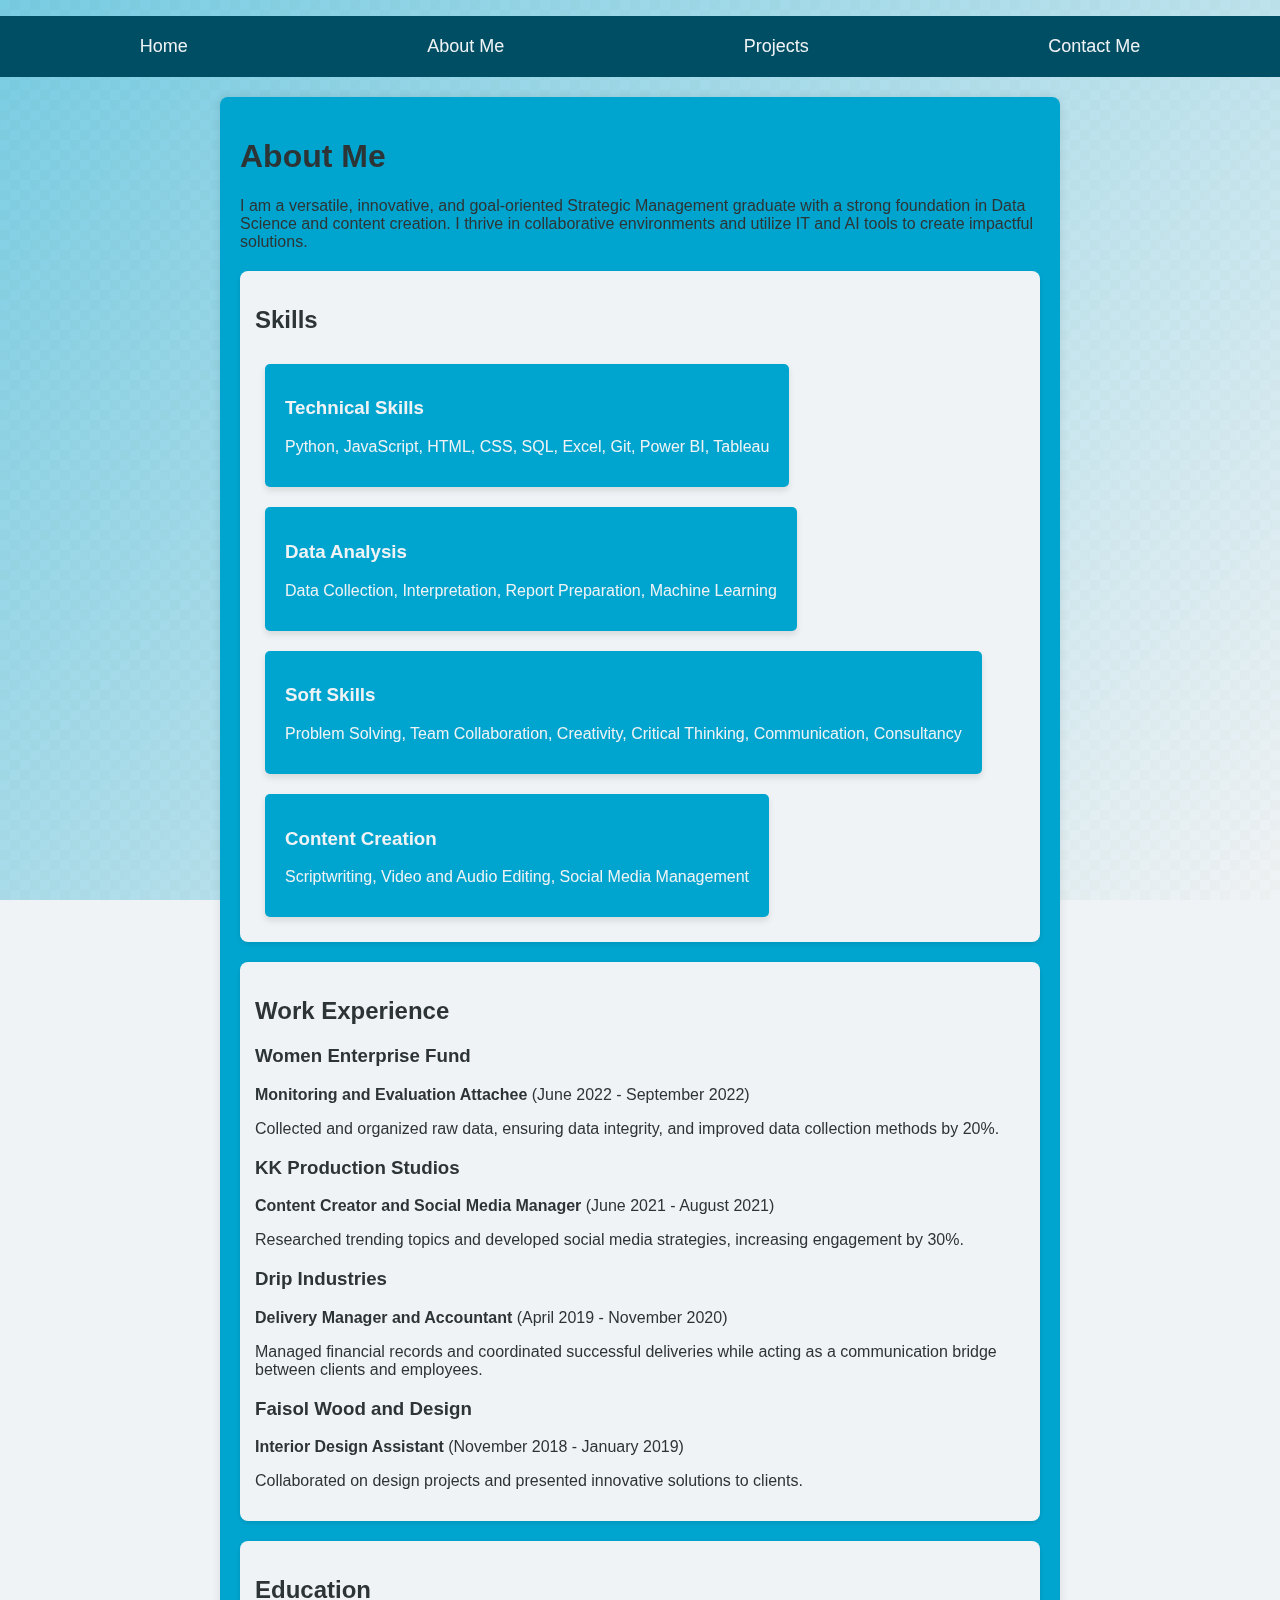
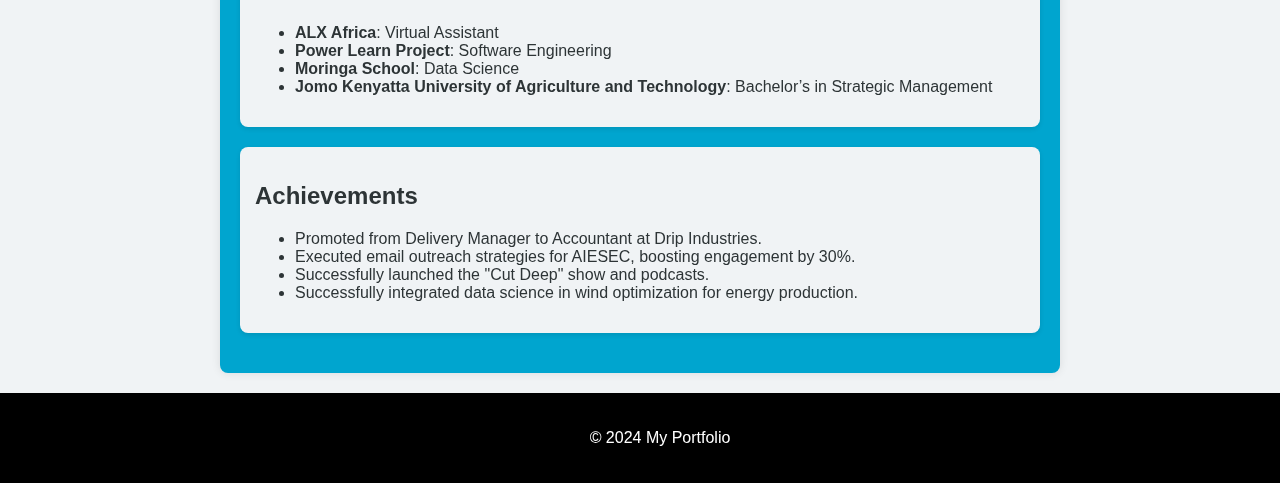
<file: about.html>
<!DOCTYPE html>
<html lang="en">
<head>
    <meta charset="UTF-8">
    <meta name="viewport" content="width=device-width, initial-scale=1.0">
    <title>About Me</title>
    <link rel="stylesheet" href="assets/css/styles.css">
</head>
<body>
    <header>
        <nav>
            <ul>
                <li><a href="index.html">Home</a></li>
                <li><a href="about.html">About Me</a></li>
                <li><a href="projects.html">Projects</a></li>
                <li><a href="contact.html">Contact Me</a></li>
            </ul>
        </nav>
    </header>

    <section class="about">
        <h1>About Me</h1>
        <p>I am a versatile, innovative, and goal-oriented Strategic Management graduate with a strong foundation in Data Science and content creation. I thrive in collaborative environments and utilize IT and AI tools to create impactful solutions.</p>

        <div class="info-block">
            <h2>Skills</h2>
            <div class="skill-container">
                <div class="skill">
                    <h3>Technical Skills</h3>
                    <p>Python, JavaScript, HTML, CSS, SQL, Excel, Git, Power BI, Tableau</p>
                </div>
                <div class="skill">
                    <h3>Data Analysis</h3>
                    <p>Data Collection, Interpretation, Report Preparation, Machine Learning</p>
                </div>
                <div class="skill">
                    <h3>Soft Skills</h3>
                    <p>Problem Solving, Team Collaboration, Creativity, Critical Thinking, Communication, Consultancy</p>
                </div>
                <div class="skill">
                    <h3>Content Creation</h3>
                    <p>Scriptwriting, Video and Audio Editing, Social Media Management</p>
                </div>
            </div>
        </div>

        <div class="info-block">
            <h2>Work Experience</h2>
            <div class="experience">
                <h3>Women Enterprise Fund</h3>
                <p><strong>Monitoring and Evaluation Attachee</strong> (June 2022 - September 2022)</p>
                <p>Collected and organized raw data, ensuring data integrity, and improved data collection methods by 20%.</p>
            </div>
            <div class="experience">
                <h3>KK Production Studios</h3>
                <p><strong>Content Creator and Social Media Manager</strong> (June 2021 - August 2021)</p>
                <p>Researched trending topics and developed social media strategies, increasing engagement by 30%.</p>
            </div>
            <div class="experience">
                <h3>Drip Industries</h3>
                <p><strong>Delivery Manager and Accountant</strong> (April 2019 - November 2020)</p>
                <p>Managed financial records and coordinated successful deliveries while acting as a communication bridge between clients and employees.</p>
            </div>
            <div class="experience">
                <h3>Faisol Wood and Design</h3>
                <p><strong>Interior Design Assistant</strong> (November 2018 - January 2019)</p>
                <p>Collaborated on design projects and presented innovative solutions to clients.</p>
            </div>
        </div>

        <div class="info-block">
            <h2>Education</h2>
            <ul>
                <li><strong>ALX Africa</strong>: Virtual Assistant</li>
                <li><strong>Power Learn Project</strong>: Software Engineering</li>
                <li><strong>Moringa School</strong>: Data Science</li>
                <li><strong>Jomo Kenyatta University of Agriculture and Technology</strong>: Bachelor’s in Strategic Management</li>
            </ul>
        </div>

        <div class="info-block">
            <h2>Achievements</h2>
            <ul>
                <li>Promoted from Delivery Manager to Accountant at Drip Industries.</li>
                <li>Executed email outreach strategies for AIESEC, boosting engagement by 30%.</li>
                <li>Successfully launched the "Cut Deep" show and podcasts.</li>
                <li>Successfully integrated data science in wind optimization for energy production.</li>
            </ul>
        </div>
    </section>

    <footer>
        <p>&copy; 2024 My Portfolio</p>
    </footer>

    <script src="assets/js/main.js"></script>
</body>
</html>
</file>
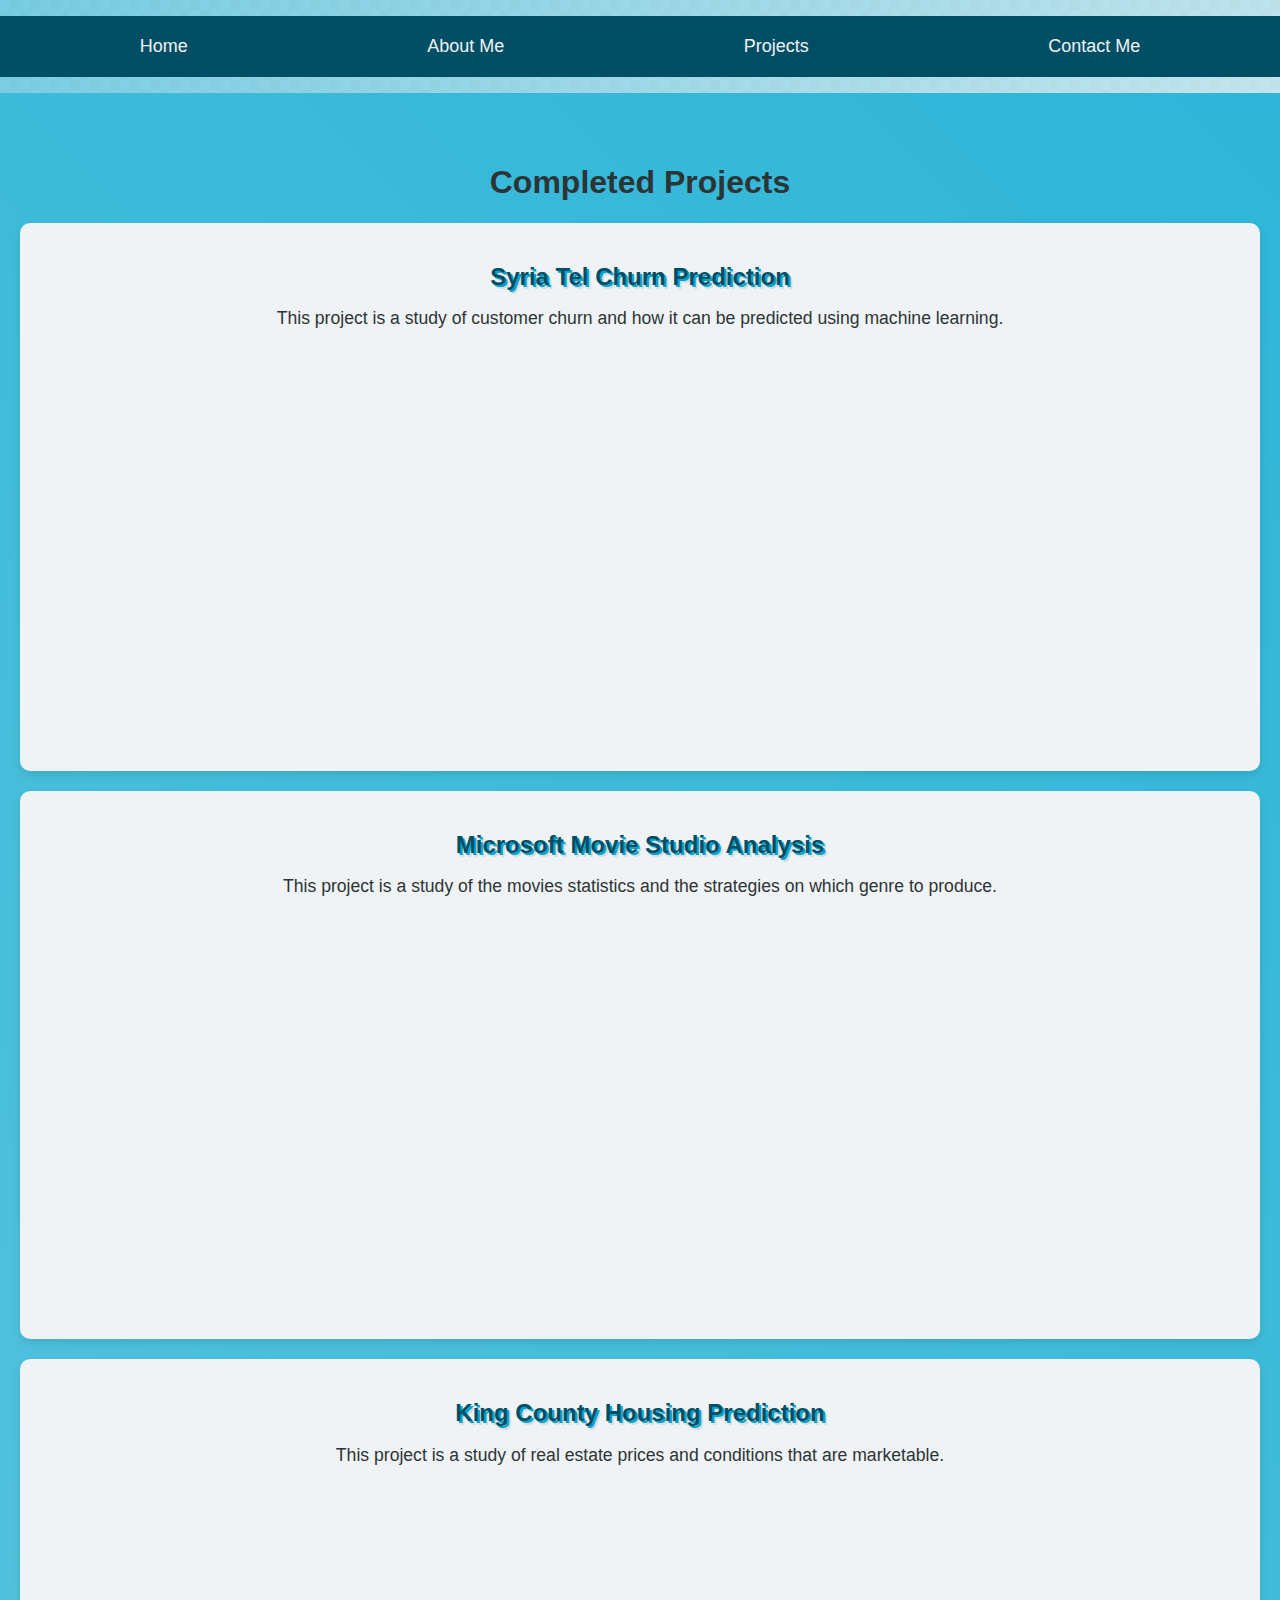
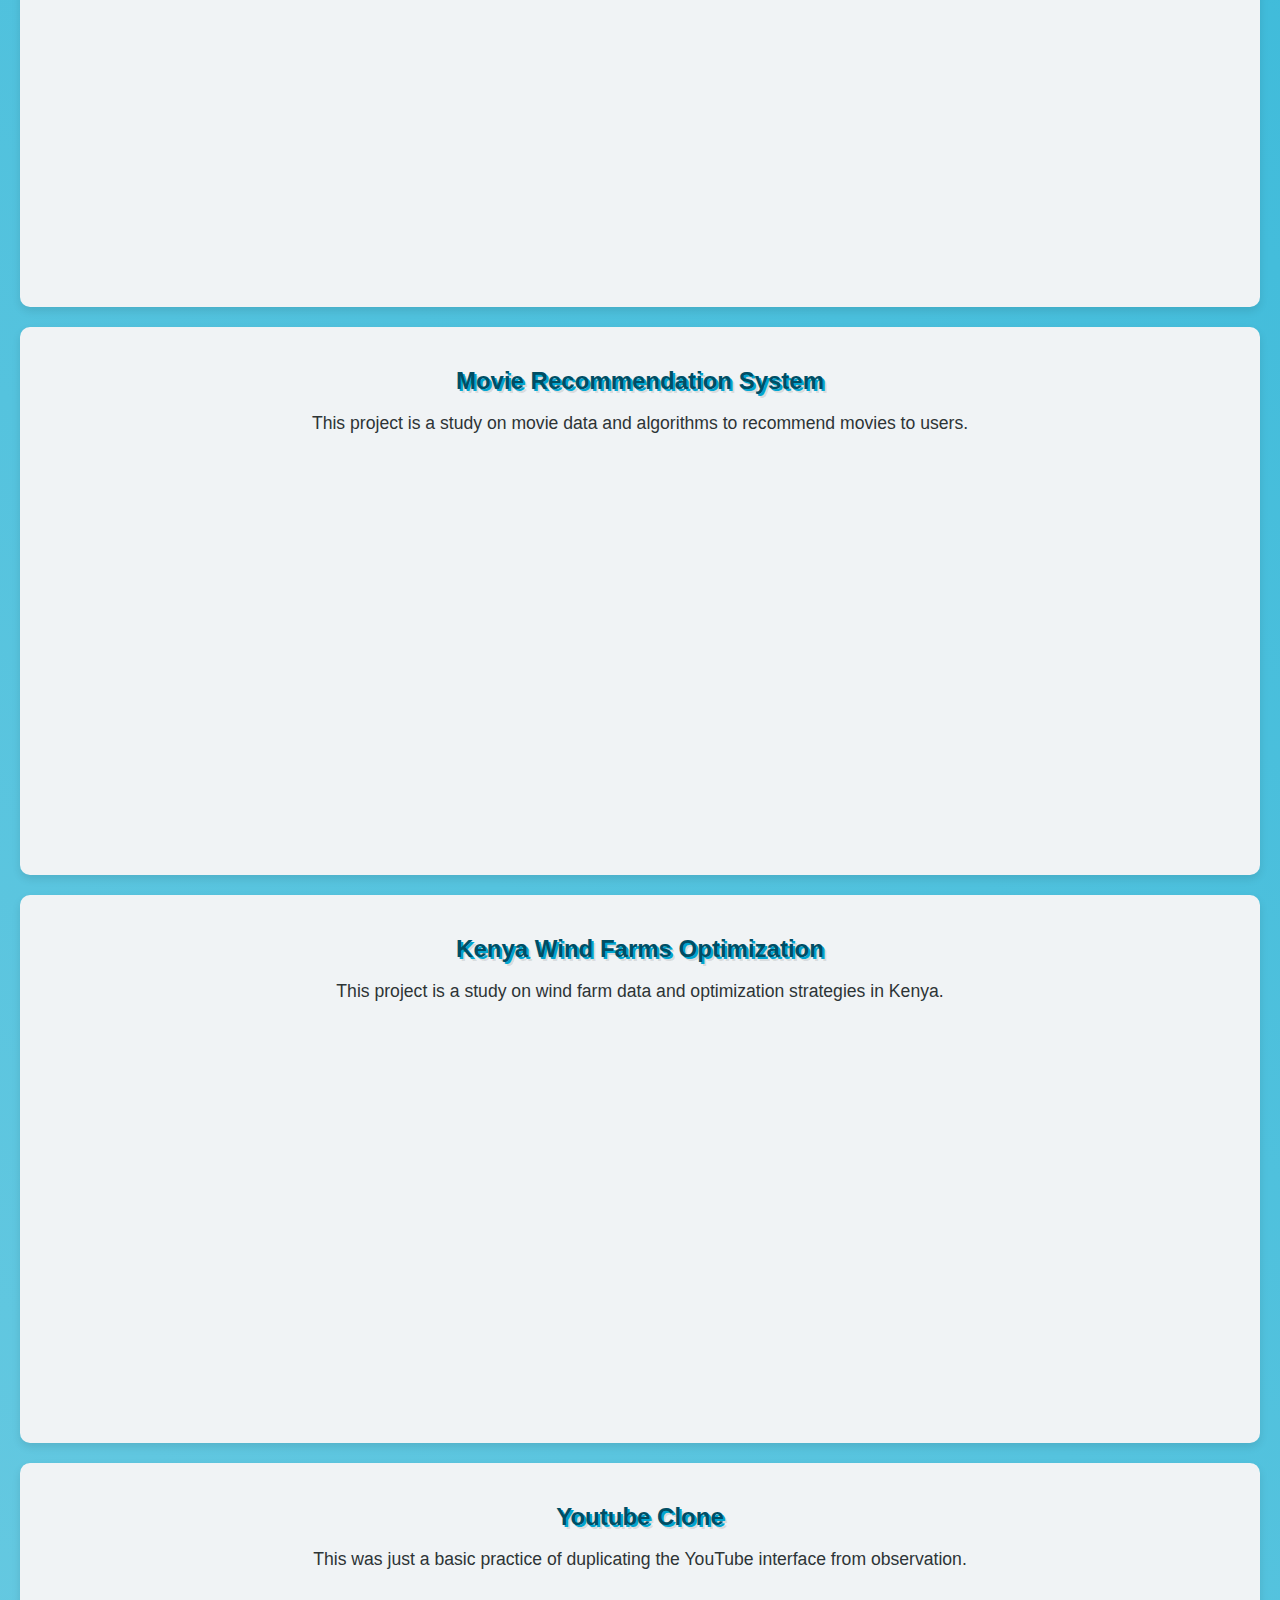
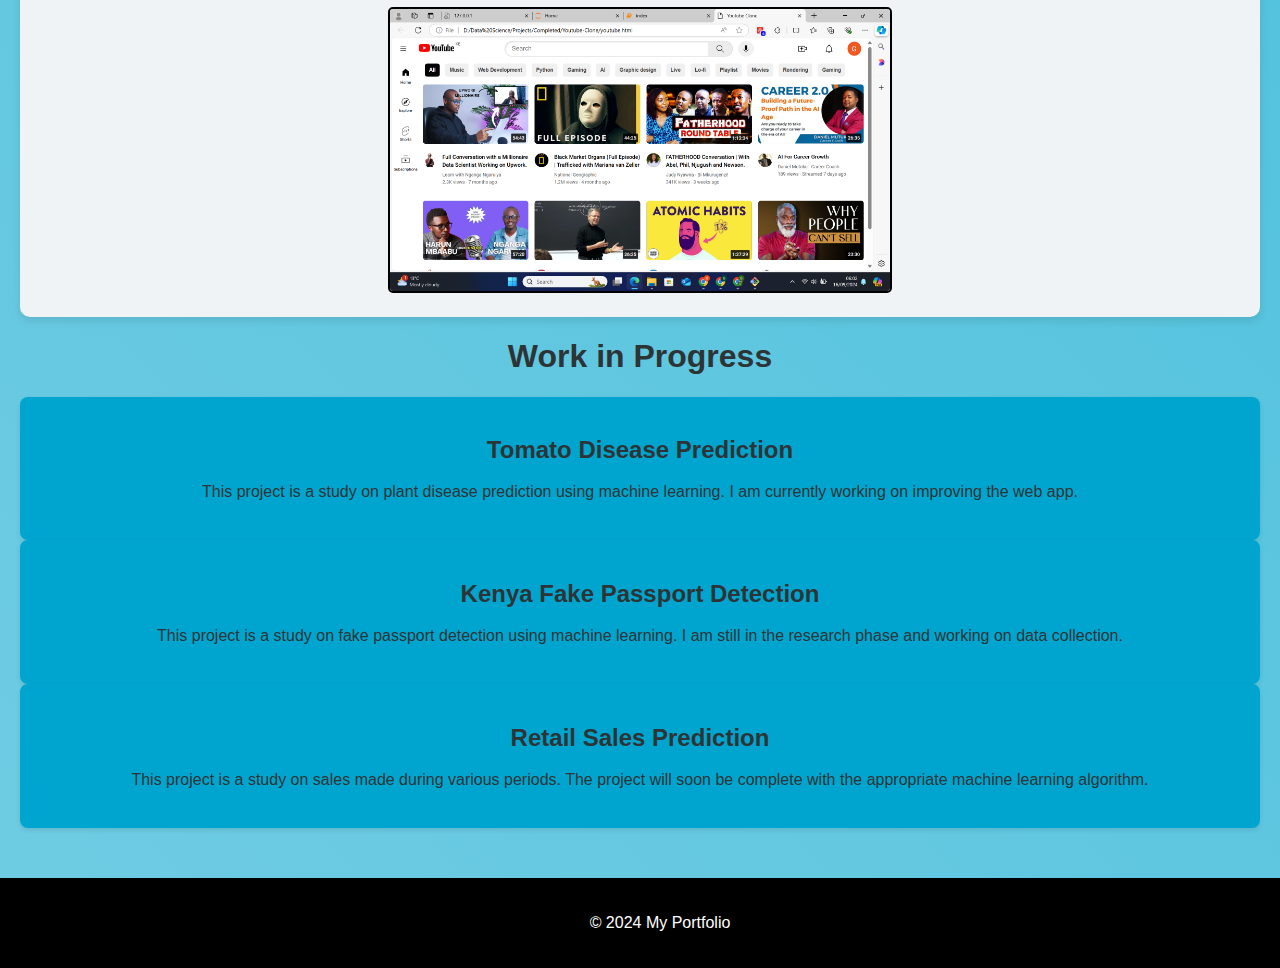
<file: projects.html>
<!DOCTYPE html>
<html lang="en">
<head>
    <meta charset="UTF-8">
    <meta name="viewport" content="width=device-width, initial-scale=1.0">
    <title>My Projects</title>
    <link rel="stylesheet" href="assets/css/styles.css">
</head>
<body>
    <header>
        <nav>
            <ul>
                <li><a href="index.html">Home</a></li>
                <li><a href="about.html">About Me</a></li>
                <li><a href="projects.html">Projects</a></li>
                <li><a href="contact.html">Contact Me</a></li>
            </ul>
        </nav>
    </header>

    <section class="projects">
        <h1>Completed Projects</h1>

        <div class="project" id="project1">
            <h2>Syria Tel Churn Prediction</h2>
            <p>This project is a study of customer churn and how it can be predicted using machine learning. </p>
            <iframe src="https://docs.google.com/presentation/d/e/2PACX-1vRDmRS5sXRDAcFmRYh4mh8Moo2cY9F8tCBg-jttabdPT0QwtM-WRnMyXywdmzoEW_exYdP2sii5-C1t/embed?start=false&loop=false&delayms=1000" 
            frameborder="0" width="600" height="400" allowfullscreen="true" mozallowfullscreen="true" webkitallowfullscreen="true"></iframe>
        </div>
        
        <div class="project" id="project2">
            <h2>Microsoft Movie Studio Analysis</h2>
            <p>This project is a study of the movies statistics and the strategies on which genre to produce. </p>
            <iframe src="https://docs.google.com/presentation/d/e/2PACX-1vSob9Jzy6W0Wm_I40QktM_STtcjICYpbIuoeEVm0gR9pl3vXTgoNkr_Bv9vygPtmmb6EMnZvCrMT3L5/embed?start=false&loop=false&delayms=1000" 
            frameborder="0" width="600" height="400" allowfullscreen="true" mozallowfullscreen="true" webkitallowfullscreen="true"></iframe>
        </div>

        <div class="project" id="project3">
            <h2>King County Housing Prediction</h2>
            <p>This project is a study of real estate prices and conditions that are marketable. </p>
            <iframe src="https://docs.google.com/presentation/d/e/2PACX-1vSPKngj8q73kOmmoRRE6LiZ4wEhqv5cDmfant5W4mZKyeUibf_FeNHl2C7FmaAPSx2Z3omSKYEa2YR-/embed?start=false&loop=false&delayms=1000" 
            frameborder="0" width="600" height="400" allowfullscreen="true" mozallowfullscreen="true" webkitallowfullscreen="true"></iframe>
        </div>

        <div class="project" id="project4">
            <h2>Movie Recommendation System</h2>
            <p>This project is a study on movie data and algorithms to recommend movies to users. </p>
            <iframe src="https://docs.google.com/presentation/d/e/2PACX-1vQkRPMDwHWtNFNQ6Fhpadzm7wmVWIbLd5MTHOkXXd-ny87KZhlOpHLeBPTFZbddoIgOY0rAvy37OfET/embed?start=false&loop=false&delayms=1000" 
            frameborder="0" width="600" height="400" allowfullscreen="true" mozallowfullscreen="true" webkitallowfullscreen="true"></iframe>
        </div>

        <div class="project" id="project5">
            <h2>Kenya Wind Farms Optimization</h2>
            <p>This project is a study on wind farm data and optimization strategies in Kenya. </p>
            <iframe src="https://docs.google.com/presentation/d/e/2PACX-1vR8wXaAgIrDwTMJa9sVXfeomNFLVdsZBxYLwJ48uh4JP17CKfqy_e982uOepzjbmQ_wU9SwTDeCyKxn/embed?start=false&loop=false&delayms=1000" 
            frameborder="0" width="600" height="400" allowfullscreen="true" mozallowfullscreen="true" webkitallowfullscreen="true"></iframe>
        </div>

        <div class="project" id="project6">
            <h2>Youtube Clone</h2>
            <p>This was just a basic practice of duplicating the YouTube interface from observation. </p>
            <img class="project-image" src="images/youtube.png" alt="Youtube Clone">
        </div>

        <h1>Work in Progress</h1>

        <div class="wip" id="wip1">
            <h2>Tomato Disease Prediction</h2>
            <p>This project is a study on plant disease prediction using machine learning. I am currently working on improving the web app.</p>
        </div>

        <div class="wip" id="wip2">
            <h2>Kenya Fake Passport Detection</h2>
            <p>This project is a study on fake passport detection using machine learning. I am still in the research phase and working on data collection.</p>
        </div>

        <div class="wip" id="wip3">
            <h2>Retail Sales Prediction</h2>
            <p>This project is a study on sales made during various periods. The project will soon be complete with the appropriate machine learning algorithm.</p>
        </div>
    </section>

    <footer>
        <p>&copy; 2024 My Portfolio</p>
    </footer>

    <script src="assets/js/main.js"></script>
</body>
</html>
</file>
<file: assets/css/styles.css>
/* Basic styles and colors */
body {
    font-family: 'Arial', sans-serif;
    background-color: #F0F3F5;
    color: #2D3436;
    margin: 0;
    padding: 0;
}

header {
    background-color: #004E64;
}

header nav ul {
    list-style: none;
    display: flex;
    justify-content: space-around;
    background-color: #004E64;
    padding: 20px;
}

header nav ul li a {
    color: #F0F3F5;
    text-decoration: none;
    font-size: 18px;
    transition: color 0.3s ease;
}

header nav ul li a:hover {
    color: #00A5CF; /* Khaki color on hover */
    transform: scale(1.1);
}

/* Hero Section */
.hero {
    text-align: center;
    padding: 100px 20px;
    background-color: #00A5CF;
    color: #F0F3F5;
    position: relative;
    animation: fadeIn 2s ease-in;
}

.hero img {
    width: 200px; /* Increased from 150px */
    border-radius: 50%;
    /* border: 5px solid #000000; */ /* This line is removed to eliminate the border */
    transition: transform 0.5s ease;
}

.hero img:hover {
    transform: scale(1.3);
    animation: glowIntense 2s infinite alternate;
}

.hero h1 {
    font-size: 2.5rem;
    margin: 20px 0;
}

.hero p {
    font-size: 1.2rem;
    margin: 20px 0;
}

.cta-button {
    background-color: #004E64;
    color: #F0F3F5;
    padding: 10px 20px;
    text-decoration: none;
    border-radius: 5px;
    font-size: 1.2rem;
    transition: background-color 0.3s ease;
}

.cta-button:hover {
    background-color: #F0F3F5;
    color: #004E64;
    transform: scale(1.1);
}

/* Skills Section */
.skills {
    padding: 50px 20px;
    text-align: center;
}

.skills h2 {
    font-size: 2rem;
    margin-bottom: 20px;
}

.skills ul {
    display: flex;
    flex-wrap: wrap;
    justify-content: center;
    list-style: none;
    padding: 0;
}

.skills li {
    margin: 10px;
    padding: 15px 20px;
    background-color: #00A5CF;
    color: #F0F3F5;
    border-radius: 5px;
    transition: transform 0.3s ease, background-color 0.3s ease;
}

.skills li:hover {
    background-color: #004E64;
    transform: translateY(-5px);
}

/* Footer */
footer {
    text-align: center;
    padding: 20px;
    background-color: #000000;
    color: #FFFFFC;
}

/* Projects Page */
.projects {
    padding: 50px 20px;
    text-align: center;
}

.project {
    background-color: #F0F3F5;
    border-radius: 10px;
    padding: 20px;
    margin-bottom: 20px;
    box-shadow: 0 4px 6px rgba(0, 0, 0, 0.1);
}

.project h2 {
    color: #004E64;
    font-size: 1.5rem;
    margin-bottom: 10px;
}

.project p {
    font-size: 1.1rem;
}

.project button {
    padding: 10px 20px;
    background-color: #000000;
    color: #FFFFFC;
    border: none;
    border-radius: 5px;
    cursor: pointer;
    transition: background-color 0.3s ease;
}

.project button:hover {
    background-color: #00A5CF;
    color: #F0F3F5;
    transform: scale(1.1);
}

.project img {
    margin-top: 20px;
    width: 80%;
    max-width: 500px;
    border: 2px solid #000000;
    border-radius: 5px;
    transition: transform 0.5s ease;
}

.project img:hover {
    transform: scale(1.05);
}

/* Contact Form */
.contact {
    position: relative;
    width: 100%;
    max-width: 600px;
    background-color: #F0F3F5;
    padding: 40px;
    border-radius: 10px;
    box-shadow: 0 4px 6px rgba(0, 0, 0, 0.1);
    max-width: 500px;
    margin: 40px auto;
}

.contact h2 {
    color: #004E64;
    margin-bottom: 20px;
    text-align: center;
}

.contact form {
    display: flex;
    flex-direction: column;
}

.contact form input,
.contact form textarea {
    width: 100%;
    padding: 10px;
    margin-bottom: 20px;
    border: 1px solid #00A5CF;
    border-radius: 5px;
    font-size: 1.2rem;
    background-color: #F0F3F5;
    box-sizing: border-box;
}

.contact form textarea {
    resize: vertical;
    min-height: 100px;
}

.contact form button {
    background-color: #00A5CF;
    color: #F0F3F5;
    border: none;
    padding: 12px 20px;
    border-radius: 5px;
    font-size: 16px;
    cursor: pointer;
    transition: background-color 0.3s ease;
}

.contact form button:hover {
    background-color: #004E64;
}

.contact form button:disabled {
    background-color: #F0F3F5;
    cursor: not-allowed;
}



/* Social Links */
.social-links {
    position: static;  /* Change from fixed to static */
    display: flex;
    justify-content: center;
    align-items: center;
    margin-top: 20px;
    width: 100%;  /* Ensure it takes full width of its container */
}



/* Animations */
@keyframes fadeIn {
    from {
        opacity: 0;
    }
    to {
        opacity: 1;
    }
}

/* Smooth Scrolling */
html {
    scroll-behavior: smooth;
}

/* Responsive Design */
@media (max-width: 768px) {
    .hero {
        padding: 50px 20px;
    }

    .skills ul {
        flex-direction: column;
    }

    .project img {
        width: 100%;
    }

    
}

/* Floating Action Buttons (FABs) */
.fab {
    position: fixed;
    bottom: 20px;
    right: 20px;
    background-color: #004E64;
    color: #FFFFFC;
    padding: 15px;
    font-size: 24px;
    border-radius: 50%;
    margin-left: 10px;
    box-shadow: 0px 4px 10px rgba(0, 0, 0, 0.2);
    transition: transform 0.3s ease;
    text-align: center;
    display: inline-block;
}

.fab-email {
    right: 80px;
}

.fab-whatsapp {
    right: 140px;
}

.fab-instagram {
    right: 200px;
}

.fab:hover {
    transform: scale(1.2);
    background-color: #00A5CF;
}

/* Contact form modal */
#contactModal {
    display: none;
    position: fixed;
    top: 50%;
    left: 50%;
    transform: translate(-50%, -50%);
    background-color: #F0F3F5;
    padding: 20px;
    border: 2px solid #000000;
    z-index: 10;
}

#contactModal.show {
    display: block;
}

/* Overlay for modal */
.modal-overlay {
    display: none;
    position: fixed;
    top: 0;
    left: 0;
    width: 100%;
    height: 100%;
    background-color: rgba(0, 0, 0, 0.7);
    z-index: 9;
}

.modal-overlay.show {
    display: block;
}

/* 3D Button Effect */
.cta-button, .project button, .contact form button, #sendBtn {
    position: relative;
    box-shadow: 0 6px 0 #004E64;
    top: 0;
    transition: all 0.1s ease;
}

.cta-button:active, .project button:active, .contact form button:active, #sendBtn:active {
    top: 3px;
    box-shadow: 0 3px 0 #004E64;
}

/* 3D Card Effect */
.project, .skills li, #chatbox {
    box-shadow: 0 4px 8px rgba(0,0,0,0.1);
    transition: all 0.3s ease;
}

.project:hover, .skills li:hover, #chatbox:hover {
    transform: translateY(-5px) rotateX(5deg);
    box-shadow: 0 8px 16px rgba(0,0,0,0.2);
}

/* Layered Background Effect */
body::before {
    content: '';
    position: fixed;
    top: 0;
    left: 0;
    right: 0;
    bottom: 0;
    background: 
        linear-gradient(45deg, rgba(190,183,164,0.1) 25%, transparent 25%),
        linear-gradient(-45deg, rgba(190,183,164,0.1) 25%, transparent 25%),
        linear-gradient(45deg, transparent 75%, rgba(190,183,164,0.1) 75%),
        linear-gradient(-45deg, transparent 75%, rgba(190,183,164,0.1) 75%);
    background-size: 20px 20px;
    background-position: 0 0, 0 10px, 10px -10px, -10px 0px;
    z-index: -1;
}

/* Glowing Effect for Hero Image */
.hero img {
    box-shadow: 0 0 15px rgba(00A5CF,0.5);
    animation: glow 2s infinite alternate;
}

@keyframes glow {
    from {
        box-shadow: 0 0 15px rgba(00A5CF,0.5);
    }
    to {
        box-shadow: 0 0 30px rgba(00A5CF,0.8);
    }
}

/* 3D Text Effect */
.hero h1, .skills h2, .project h2 {
    text-shadow: 2px 2px 0 #00A5CF, 4px 4px 0 rgba(0,0,0,0.1);
    transition: all 0.3s ease;
}

.hero h1:hover, .skills h2:hover, .project h2:hover {
    transform: translateY(-5px);
    text-shadow: 4px 4px 0 #00A5CF, 8px 8px 0 rgba(0,0,0,0.1);
}

/* Floating Action Buttons (FABs) with 3D effect */
.fab {
    box-shadow: 0 4px 6px rgba(0,0,0,0.1), 0 1px 3px rgba(0,0,0,0.1);
    transition: all 0.3s ease;
}

.fab:hover {
    transform: translateY(-3px) scale(1.1);
    box-shadow: 0 7px 10px rgba(0,0,0,0.2), 0 3px 6px rgba(0,0,0,0.1);
}

.fab:active {
    transform: translateY(-1px) scale(1.05);
    box-shadow: 0 5px 8px rgba(0,0,0,0.15), 0 2px 4px rgba(0,0,0,0.1);
}

/* Parallax Scrolling Effect */
.hero, .skills, .projects {
    background-attachment: fixed;
    background-position: center;
    background-repeat: no-repeat;
    background-size: cover;
}

/* Animated Gradient Background for sections */
.skills, .projects {
    background: linear-gradient(45deg, #FFFFFC, #00A5CF);
    background-size: 400% 400%;
    animation: gradientBG 15s ease infinite;
}

@keyframes gradientBG {
    0% {
        background-position: 0% 50%;
    }
    50% {
        background-position: 100% 50%;
    }
    100% {
        background-position: 0% 50%;
    }
}

/* 3D Flip Card Effect for Projects */
.project {
    perspective: 1000px;
}

.project-inner {
    transition: transform 0.6s;
    transform-style: preserve-3d;
}

.project:hover .project-inner {
    transform: rotateY(180deg);
}

.project-front, .project-back {
    position: absolute;
    width: 100%;
    height: 100%;
    backface-visibility: hidden;
}

.project-back {
    transform: rotateY(180deg);
    background-color: #00A5CF;
    padding: 20px;
    display: flex;
    flex-direction: column;
    justify-content: center;
    align-items: center;
}

/* Neumorphism effect for form inputs */
.contact form input,
.contact form textarea {
    background-color: #FFFFFC;
    box-shadow: inset 2px 2px 5px #00A5CF, inset -3px -3px 7px #000000;
}

/* Particle background */
#particles-js {
  position: fixed;
  width: 100%;
  height: 100%;
  background-color: #F0F3F5;
  background-image: url('');
  background-repeat: no-repeat;
  background-size: cover;
  background-position: 50% 50%;
  z-index: -1;
}

/* Ensure other content is above the particle background */
header, main, footer {
  position: relative;
  z-index: 1;
}

/* Add a subtle gradient overlay */
body::after {
    content: '';
    position: fixed;
    top: 0;
    left: 0;
    right: 0;
    bottom: 0;
    background: linear-gradient(135deg, rgba(0, 165, 207, 0.5) 0%, rgba(240, 243, 245, 0.5) 100%);
    pointer-events: none;
    z-index: -1;
  }

/* Email notification styles */
#email-notification {
    position: fixed;
    top: 20px;
    right: 20px;
    padding: 15px 20px;
    border-radius: 5px;
    color: #fff;
    font-weight: bold;
    z-index: 1000;
    display: none;
    animation: slideIn 0.5s ease-out;
}

@keyframes slideIn {
    from {
        transform: translateX(100%);
        opacity: 0;
    }
    to {
        transform: translateX(0);
        opacity: 1;
    }
}

.submit-button {
    background-color: #000000;
    color: #000000;
    border: none;
    cursor: pointer;
    transition: background-color 0.3s ease;
}

.submit-button:hover {
    background-color: #004E64;
    color: #F0F3F5;
}

#email-notification.success {
    background-color: #4CAF50;
}

#email-notification.error {
    background-color: #f44336;
}

/* Enhance form styles */
.contact form input,
.contact form textarea,
.contact form button {
    width: 100%;
    padding: 10px;
    margin-bottom: 15px;
    border: 1px solid #000000;
    border-radius: 5px;
    font-size: 16px;
}

.contact form button {
    background-color: #000000;
    color: #F0F3F5;
    border: none;
    cursor: pointer;
    transition: background-color 0.3s ease;
}

.contact form button:hover {
    background-color: #004E64;
}

.contact form button:disabled {
    background-color: #F0F3F5;
    cursor: not-allowed;
}
.about {
    max-width: 800px;
    margin: 20px auto;
    padding: 20px;
    background-color: #00A5CF; /* Khaki */
    border-radius: 8px;
    box-shadow: 0 0 10px rgba(0,0,0,0.1);
}

.info-block {
    margin: 20px 0;
    padding: 15px;
    background-color: #F0F3F5; /* Baby powder */
    border-radius: 8px;
    box-shadow: 0 2px 5px rgba(0,0,0,0.1);
    transition: all 0.3s ease;
}

.info-block:hover {
    transform: translateY(-5px);
    box-shadow: 0 4px 10px rgba(0,0,0,0.2);
}

.skill-container {
    display: flex;
    flex-wrap: wrap;
    justify-content: space-between;
}

.skill {
    background-color: #00A5CF;
    color: #F0F3F5;
    padding: 15px 20px;
    margin: 10px;
    border-radius: 5px;
    transition: all 0.3s ease;
    box-shadow: 0 4px 6px rgba(0, 0, 0, 0.1);
}

.skill:hover {
    background-color: #004E64;
    transform: translateY(-5px);
    box-shadow: 0 6px 12px rgba(0, 0, 0, 0.15);
}

footer {
    text-align: center;
    padding: 20px;
    background-color: #000000; /* Black */
    color: white;
    position: relative;
    bottom: 0;
    width: 100%;
}
.project-image {
    width: 50%;
    height: auto;
}

.wip-container {
    display: grid;
    grid-template-columns: repeat(2, 1fr);
    gap: 20px; /* Adjust spacing between columns */
    margin-top: 20px;
}

.wip {
    background-color: #00A5CF; /* Light background for contrast */
    padding: 20px;
    border-radius: 8px;
    box-shadow: 0 2px 5px rgba(0, 0, 0, 0.1);
}

.wip h2 {
    font-size: 1.5em;
    margin-bottom: 10px;
}

.wip p {
    font-size: 1em;
    line-height: 1.5;
}
</file>
